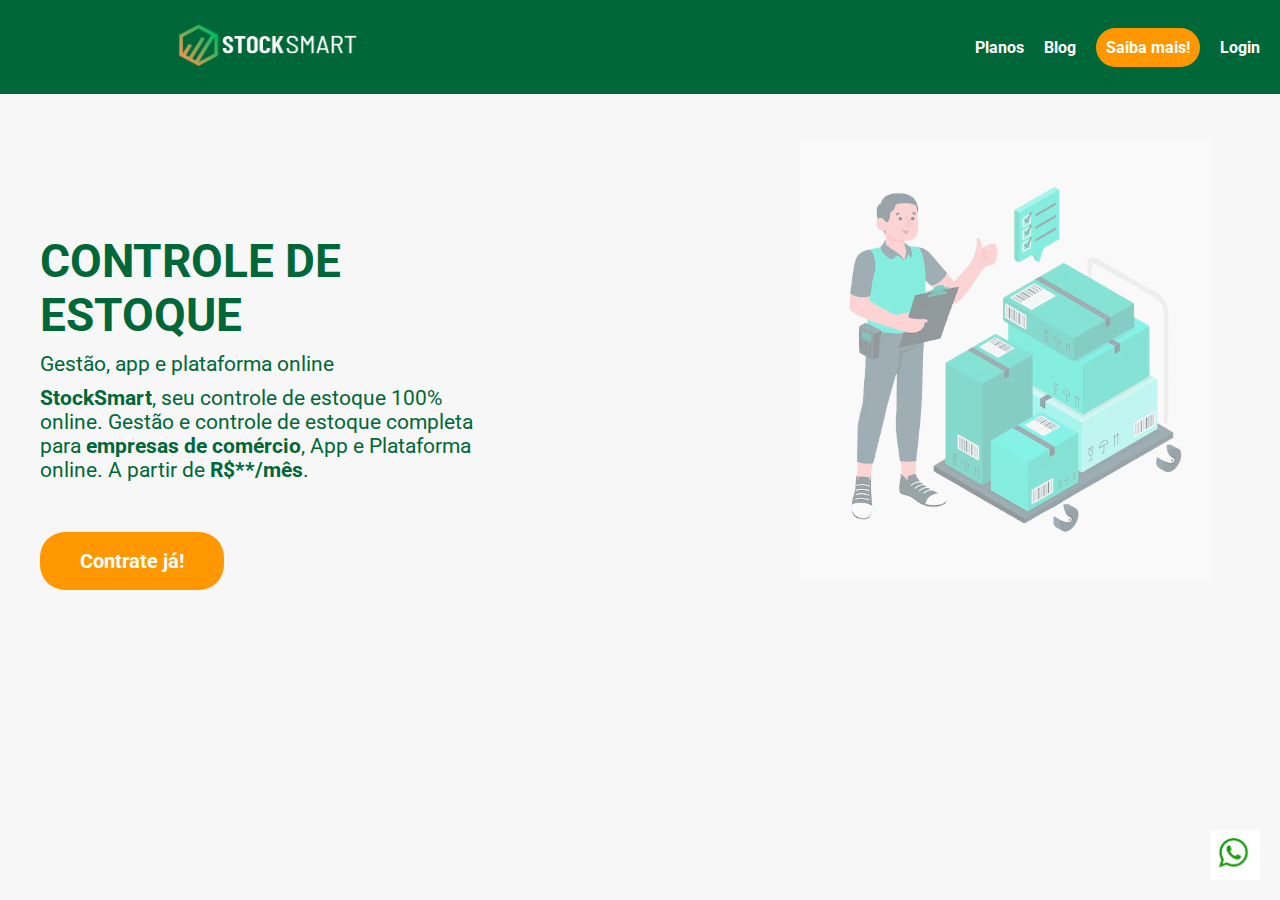
<file: MainPage/index.html>
<!DOCTYPE html>
<html lang="pt-br">
<head>
    <meta charset="UTF-8">
    <meta name="viewport" content="width=device-width, initial-scale=1.0">
    <title>StockSmart - Controle de Estoque</title>
    <link href="https://fonts.googleapis.com/css2?family=Roboto:wght@400;700&display=swap" rel="stylesheet">
    <link rel="stylesheet" href="Styles.css">
</head>
<body>
    <header>
        <div class="logo">
        <img src="../assets/Stock.png" alt="StockSmart Logo">
        </div>
        <nav>
            <a href="../Planos/Planos.html">Planos</a>
            <a href="#">Blog</a>
            <a href="#" class="saiba-mais">Saiba mais!</a>
            <a href="../Login/Login.html">Login</a>
        </nav>
    </header>
    <main>
        <div class="text-content">
            <h1>CONTROLE DE ESTOQUE</h1>
            <p>Gestão, app e plataforma online</p>
            <p><strong style="color: #006838;">
                StockSmart</strong>, seu controle de estoque 100% online. Gestão e controle de estoque completa para 
                <strong style="color: #006838;">empresas de comércio</strong>, App e Plataforma online. A partir de 
                <strong style="color: #006838;">R$**/mês</strong>.</p>
            <a href="../Planos/Planos.html" class="cta-button">Contrate já!</a>
        </div>
        <div class="image-content">
            <img src="../assets/image-stock.png" alt="Imagem de Estoque">
        </div>
    </main>
    <img src="../assets/wpp.png" alt="WhatsApp Icon" class="whatsapp-icon">
</body>
</html>
</file>
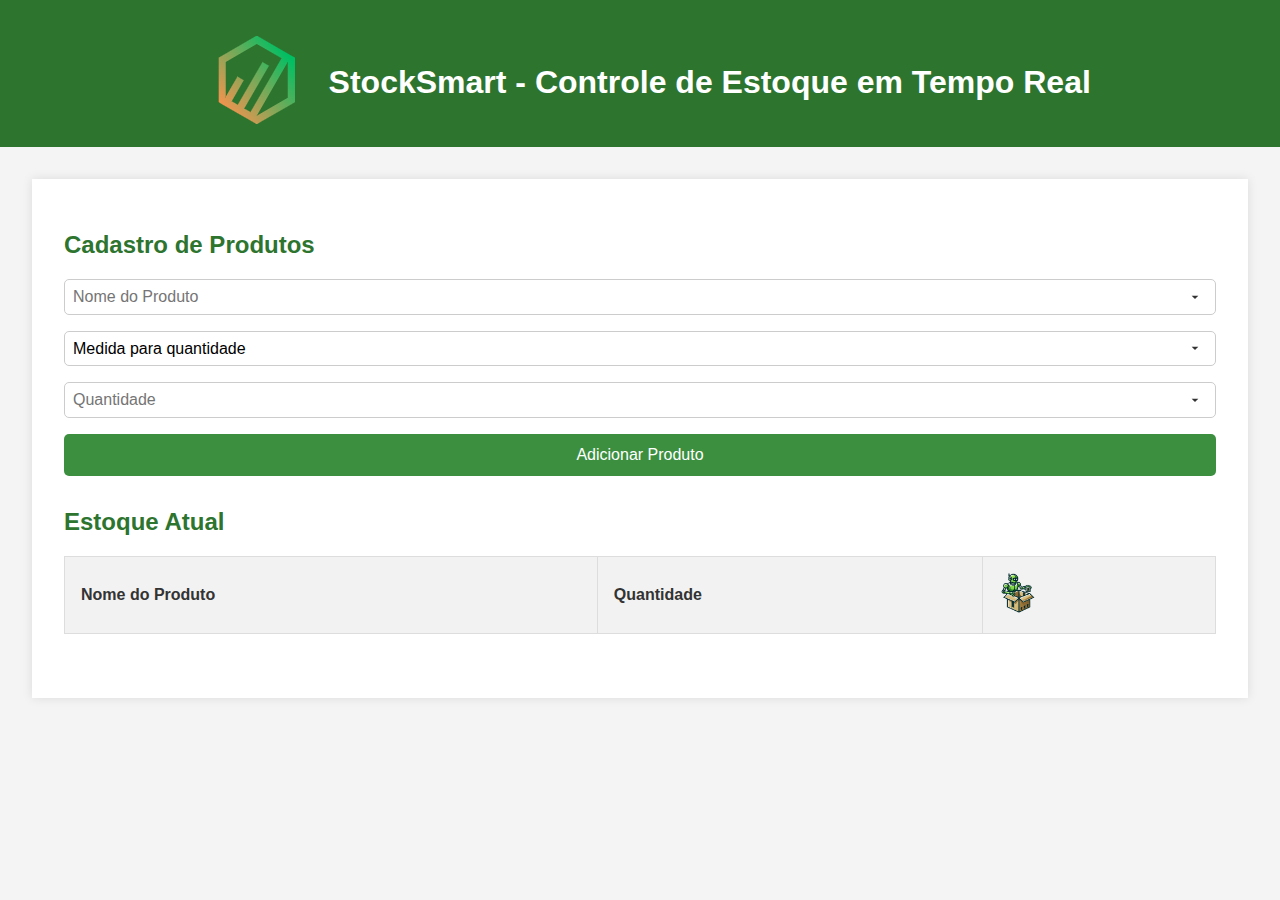
<file: Software/index.html>
<!DOCTYPE html>
<html lang="pt-BR">
<head>
    <meta charset="UTF-8">
    <meta name="viewport" content="width=device-width, initial-scale=1.0">
    <title>StockSmart - Controle de Estoque</title>
    <link rel="stylesheet" href="styles.css">
    <style>
        .loading-icon {
            border: 4px solid #f3f3f3;
            border-top: 4px solid orange;
            border-radius: 50%;
            width: 20px;
            height: 20px;
            animation: spin 1s linear infinite;
            display: inline-block;
        }

        @keyframes spin {
            0% { transform: rotate(0deg); }
            100% { transform: rotate(360deg); }
        }
    </style>
</head>
<body>
    <header>
        <div>
            <img src="image.png" alt="logo">
        </div>

        <h1>StockSmart - Controle de Estoque em Tempo Real</h1>  
    </header>

    <main>
        <section class="product-registration">
            <h2>Cadastro de Produtos</h2>
            <form id="productForm">
                <input type="text" id="productName" placeholder="Nome do Produto" required>
                <select id="productMeasure" required>
                    <option value="" disabled selected>Medida para quantidade</option>
                    <option value="L">Litro (L)</option>
                    <option value="ml">Mililitro (ml)</option>
                    <option value="Kg">Quilograma (Kg)</option>
                    <option value="g">Grama (g)</option>
                    <option value="Unidade">Unidade(s)</option>
                </select>
                <input type="number" id="productQuantity" placeholder="Quantidade" required>
                                <button type="submit">Adicionar Produto</button>
            </form>
        </section>

        <section class="inventory">
            <h2>Estoque Atual</h2>
            <table id="inventoryTable">
                <thead>
                    <tr>
                        <th>Nome do Produto</th>
                        <th>Quantidade</th>
                                                <th id="statusHeader">
                            <img src="robo.png" alt="robo" id="robo">
                        </th>
                    </tr>
                </thead>
                <tbody>
                    <!-- Produtos serão adicionados dinamicamente aqui -->
                </tbody>
            </table>
        </section>
    </main>

    <dialog id="lowStockDialog">
        <p>Atenção: O produto "<span id="dialogProductName"></span>" está com estoque baixo. Realize uma nova encomenda.</p>
        <button id="dialogCloseButton">Fechar</button>
    </dialog>

    <script>
    document.addEventListener('DOMContentLoaded', function () {
        const productForm = document.getElementById('productForm');
        const productNameInput = document.getElementById('productName');
        const productQuantityInput = document.getElementById('productQuantity');
        const productMeasureSelect = document.getElementById('productMeasure');
                const inventoryTableBody = document.querySelector('#inventoryTable tbody');
        const dialog = document.getElementById('lowStockDialog');
        const dialogProductName = document.getElementById('dialogProductName');
        const dialogCloseButton = document.getElementById('dialogCloseButton');

        let productId = 1;
        const lowStockThreshold = 25;

        productForm.addEventListener('submit', function (e) {
            e.preventDefault();
            addProduct(productNameInput.value, productQuantityInput.value, productMeasureSelect.value);
            productForm.reset();
        });

        dialogCloseButton.addEventListener('click', function () {
            dialog.close();
        });

        function addProduct(name, quantity, measure) {
            const row = document.createElement('tr');
            row.dataset.productId = productId;

            row.innerHTML = `
                <td>${name}</td>
                <td>${quantity} ${measure}</td>
                                <td class="actions">
                    <span class="loading-icon"></span>
                </td>
            `;

            inventoryTableBody.appendChild(row);

            setTimeout(() => {
                row.querySelector('.actions').innerHTML = `
                    <span class="confirmation">✔ Produto Adicionado</span>
                `;
                row.querySelector('.actions').style.color = 'green';

                checkLowStock(name, quantity);
                productId++;

                row.querySelector('.delete')?.addEventListener('click', function () {
                    row.remove();
                });

                row.querySelector('.edit')?.addEventListener('click', function () {
                    editProduct(row);
                });
            }, 3000);
        }

        function checkLowStock(name, quantity) {
            if (quantity <= lowStockThreshold) {
                dialogProductName.textContent = name;
                dialog.showModal();
                placeOrder(name);
            }
        }

        function placeOrder(productName) {
            console.log(`IA: Iniciando nova encomenda para o produto: ${productName}`);
            // Lógica para encomendar automaticamente (simulação por enquanto)
        }

        function editProduct(row) {
            const name = row.children[0].textContent;
            const quantityMeasure = row.children[1].textContent;
            const [quantity, measure] = quantityMeasure.split(' ');
            
            productNameInput.value = name;
            productQuantityInput.value = quantity;
            productMeasureSelect.value = measure;
            
            row.remove();
        }
    });
    </script>
</body>
</html>
</file>
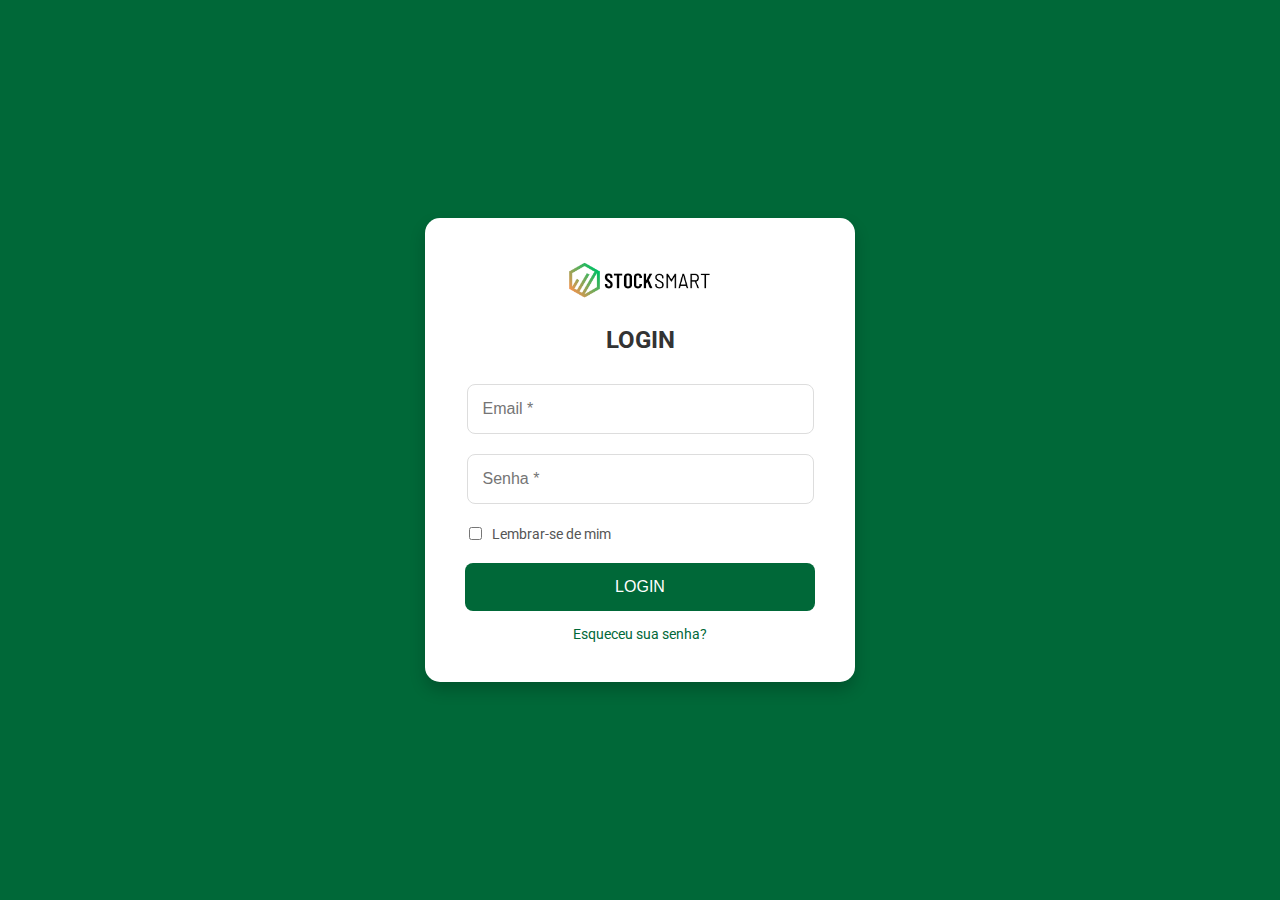
<file: Login/Login.html>
<!DOCTYPE html>
<html lang="pt-br">
<head>
    <meta charset="UTF-8">
    <meta name="viewport" content="width=device-width, initial-scale=1.0">
    <title>StockSmart Login</title>
    <link href="https://fonts.googleapis.com/css2?family=Roboto:wght@400;700&display=swap" rel="stylesheet">
    <link rel="stylesheet" href="loginStyle.css">
</head>
<body>
    <div class="login-container">
        <div class="login-logo">
            <img src="../assets/logo-branco.png" alt="Fortmobile Logo">
        </div>
        <h2 class="login-title">LOGIN</h2>
        <input type="text" class="input-field" placeholder="Email *" required>
        <input type="password" class="input-field" placeholder="Senha *" required>
        <div class="remember-me">
            <input type="checkbox" id="remember">
            <label for="remember">Lembrar-se de mim</label>
        </div>
        <button class="btn-login" disabled><a href="../Software/index.html"> <a style="text-decoration: none;" href="../Software/index.html" class="login-link"> LOGIN </a> </button>
        <div class="login-options">
            <a href="#">Esqueceu sua senha?</a>
        </div>
    </div>
</body>
</html>
</file>
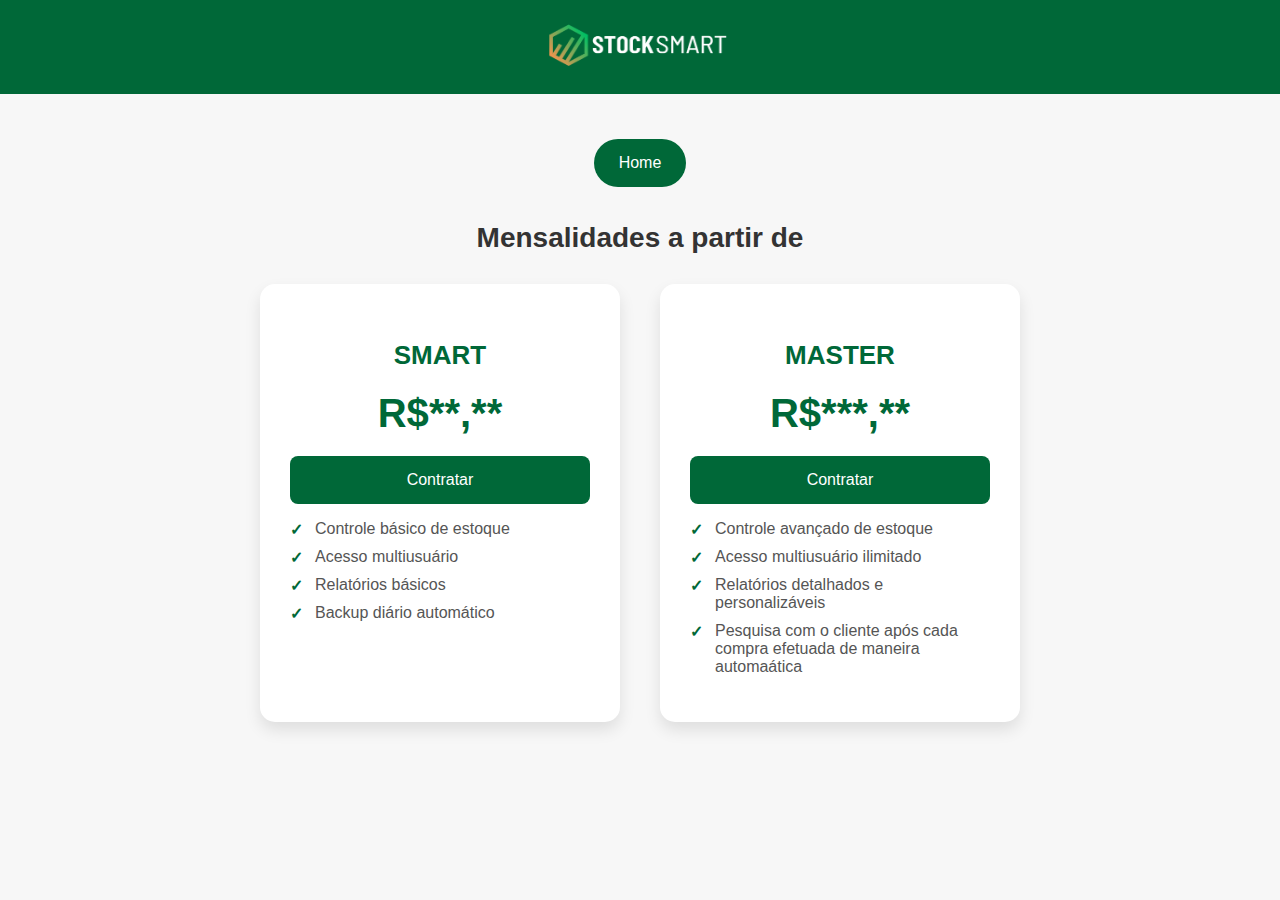
<file: Planos/Planos.html>
<!DOCTYPE html>
<html lang="pt-br">
<head>
    <meta charset="UTF-8">
    <meta name="viewport" content="width=device-width, initial-scale=1.0">
    <title>Planos de Mensalidade</title>
    <link rel="stylesheet" href="planoStyle.css">
</head>
<body>
    <header>
        <div class="logo">
        <img src="../assets/Stock.png" alt="StockSmart Logo">
        </div>
    </header>
    <div class="pricing-container">
        <div class="header-tabs">
            <a href="../MainPage/index.html"><button class="tab-button">Home</button></a>
        </div>
        <h2 class="pricing-title">Mensalidades a partir de</h2>
        <div class="pricing-plans">
            <div class="plan smart">
                <h3>SMART</h3>
                <p class="price"><span>R$</span>**,**</p>
                <!-- <p class="description">Pelos primeiros 3 meses, <br> depois R$ 129,00</p> -->
                <button class="btn">Contratar</button>
                <ul class="features">
                    <li>Controle básico de estoque</li>
                    <li>Acesso multiusuário</li>
                    <li>Relatórios básicos</li>
                    <li>Backup diário automático</li>
                </ul>
            </div>
        
            <div class="plan master">
                <h3>MASTER</h3>
                <p class="price"><span>R$</span>***,**</p>
                <!-- <p class="description">Pelos primeiros 3 meses, <br> depois R$ 239,00</p> -->
                <button class="btn">Contratar</button>
                <ul class="features">
                    <li>Controle avançado de estoque</li>
                    <li>Acesso multiusuário ilimitado</li>
                    <li>Relatórios detalhados e personalizáveis</li>
                    <li>Pesquisa com o cliente após cada compra efetuada de maneira automaática</li>
                </ul>
            </div>
        </div>
    </div>
</body>
</html>
</file>
<file: MainPage/Styles.css>
* {
    box-sizing: border-box;
    margin: 0;
    padding: 0;
}

body {
    font-family: 'Roboto', sans-serif;
    margin: 0;
    padding: 0;
    background-color: #f7f7f7;
}
header {
    background-color: #006838;
    color: #ffffff;
    display: flex;
    justify-content: space-between;
    align-items: center;
    padding: 20px;
}
header img {
    height: 50px;
    width: 200px;
    margin-left: 150px;
}
header nav {
    display: flex;
    gap: 20px;
    align-items: center;
}
header a {
    color: #fff;
    text-decoration: none;
    font-weight: bold;
    transition: 0.3s ease-in;

}

header a:hover {
    transform: scale(1.05);
}

header a.saiba-mais {
    background-color: #ff9800;
    padding: 10px;
    border-radius: 20px;
}
main {
    display: flex;
    align-items: center;
    justify-content: center;
    padding: 40px;
}
.text-content {
    margin-top: 100px;
    flex: 1;
    text-align: left;
    padding-right: 20px;
}
.image-content {
    flex: 1;
    margin-left: 300px;
}
main h1 {
    color: #006838;
    font-size: 46px;
}
main p {
    margin-top: 10px;
    color: #006838;
    font-size: 21px;
    max-width: 600px;
}
.cta-button {
    display: inline-block;
    margin-top: 50px;
    padding: 17px 40px;
    background-color: #ff9800;
    color: #fff;
    border: none;
    border-radius: 25px;
    font-size: 20px;
    font-weight: bold;
    cursor: pointer;
    text-decoration: none;
    transition: 0.3s ease-in;

}
.cta-button:hover {
    background-color: #ff9800;
    transform: scale(1.05);
}
.whatsapp-icon {
    position: fixed;
    bottom: 20px;
    right: 20px;
    width: 50px;
    cursor: pointer;
}
</file>
<file: Software/styles.css>
body {
    font-family: Arial, sans-serif;
    background-color: #f4f4f4;
    margin: 0;
    padding: 0;
    color: #333;
}

header {
    background-color: #2d742f;
    color: white;
    text-align: center;
    padding: 1em 0;
    height: 115px;
}

div {
    height: 75px;
    width: 75px;
    display: inline;
}

h1 {
    display: inline;
    vertical-align: 50px;
}

main {
    width: 90%;
    max-width: 1200px;
    margin: 2em auto;
    background: white;
    padding: 2em;
    box-shadow: 0 0 10px rgba(0, 0, 0, 0.1);
}

section {
    margin-bottom: 2em;
}

h2 {
    color: #2d742f;
}

form {
    display: flex;
    flex-direction: column;
}

form input, form select {
    appearance: none;
    -webkit-appearance: none;
    -moz-appearance: none;
    background: #fff url('data:image/svg+xml;utf8,<svg xmlns="http://www.w3.org/2000/svg" viewBox="0 0 24 24" fill="%23333"><path d="M7 10l5 5 5-5z"/></svg>') no-repeat right 0.75em center;
    background-size: 1em;
    padding-right: 2em;
    margin-bottom: 1em;
    padding: 0.5em;
    font-size: 1em;
    border: 1px solid #ccc;
    border-radius: 5px;
}

form button {
    padding: 0.75em;
    font-size: 1em;
    color: white;
    background-color: #3c8f3f;
    border: none;
    border-radius: 5px;
    cursor: pointer;
    transition-duration: .3s;
}

form button:hover {
    background-color: #2d742f;
    transition-duration: .3s;
}

table {
    width: 100%;
    border-collapse: collapse;
    margin-top: 1em;
}

table, th, td {
    border: 1px solid #ddd;
}

th, td {
    padding: 1em;
    text-align: left;
}

th {
    background-color: #f2f2f2;
}

.actions {
    display: flex;
    gap: 0.5em;
}

button.delete {
    background-color: #f44336;
    color: white;
    border: none;
    padding: 0.5em;
    border-radius: 5px;
    cursor: pointer;
}

button.delete:hover {
    background-color: #e53935;
}

button.edit {
    background-color: #ff9800;
    color: white;
    border: none;
    padding: 0.5em;
    border-radius: 5px;
    cursor: pointer;
}

button.edit:hover {
    background-color: #fb8c00;
}

#robo {
    height: 40px;
    width: 40px;
}

dialog#lowStockDialog {
    border: none;
    padding: 20px;
    border-radius: 8px;
    box-shadow: 0 0 15px rgba(0, 0, 0, 0.2);
    background-color: #ffffff;
    color: #333;
}

dialog#lowStockDialog p {
    font-size: 1.2em;
    margin-bottom: 20px;
}

dialog#lowStockDialog button {
    padding: 10px 20px;
    font-size: 1em;
    color: white;
    background-color: #4CAF50;
    border: none;
    border-radius: 5px;
    cursor: pointer;
}

dialog#lowStockDialog button:hover {
    background-color: #45a049;
}

.quantity-with-measure::after {
    content: attr(data-measure);
    margin-left: 0.5em;
    font-weight: bold;
    color: #2d742f;
}
</file>
<file: Login/loginStyle.css>
body {
    margin: 0;
    font-family: 'Roboto', sans-serif;
    background-color: #006838;
    display: flex;
    align-items: center;
    justify-content: center;
    height: 100vh;
    box-sizing: border-box;
}

.login-container {
    background-color: #ffffff;
    padding: 40px;
    border-radius: 15px;
    box-shadow: 0 8px 16px rgba(0, 0, 0, 0.2);
    width: 350px;
    text-align: center;
}

.login-logo {
    margin-bottom: 20px;
}

.login-logo img {
    width: 150px;
}

.login-title {
    font-size: 24px;
    color: #333;
    margin-bottom: 30px;
}

.input-field {
    width: 90%;
    padding: 15px;
    margin-bottom: 20px;
    border: 1px solid #ddd;
    border-radius: 8px;
    font-size: 16px;
}

.input-field:focus {
    border-color: #006838;
    outline: none;
}

.btn-login {
    background-color: #006838;
    color: white;
    border: none;
    padding: 15px;
    cursor: pointer;
    border-radius: 8px;
    width: 100%;
    font-size: 16px;
    transition: background-color 0.3s ease-in, transform 0.3s ease-in;
}

.btn-login:hover {
    background-color: #006838;
    transform: scale(1.05);
}

.login-options {
    margin-top: 15px;
    font-size: 14px;
    color: #555;
}

.login-options a {
    color: #006838;
    text-decoration: none;
}

.login-options a:hover {
    text-decoration: underline;
}

.error-message {
    color: #d32f2f;
    font-size: 14px;
    margin-bottom: 20px;
}

.remember-me {
    display: flex;
    align-items: center;
    margin-bottom: 20px;
}

.remember-me input {
    margin-right: 10px;
}

.remember-me label {
    font-size: 14px;
    color: #555;
}

.login-link {
    color: #fff;
}
</file>
<file: Planos/planoStyle.css>
body {
    margin: 0;
    font-family: 'Roboto', sans-serif;
    background-color: #f7f7f7;
}

header {
    background-color: #006838;
    color: #ffffff;
    display: flex;
    justify-content: center;
    align-items: center;
    padding: 20px;
}
header img {
    height: 50px;
    width: 200px;
}


.pricing-container {
    text-align: center;
    padding: 40px 20px;
    max-width: 1200px;
    margin: auto;
}

.header-tabs {
    margin-bottom: 30px;

}

.tab-button {
    color: #ffffff;
    background-color: #006838;
    border: none;
    padding: 15px 25px;
    cursor: pointer;
    border-radius: 25px;
    margin: 5px;
    font-size: 16px;
    transition: background-color 0.3s ease-in, transform 0.3s ease-in;
}

.tab-button:hover {
    background-color: #013a1f;
    transform: scale(1.05);
}

.tab-button.active:hover {
    background-color: #006838;
    color: white;
    transform: scale(1.05);
}

.pricing-title {
    font-size: 28px;
    color: #333;
    margin-bottom: 30px;
}

.pricing-plans {
    display: flex;
    justify-content: center;
    gap: 40px;
    flex-wrap: wrap;
}

.plan {
    background-color: #ffffff;
    border-radius: 15px;
    padding: 30px;
    width: 300px;
    box-shadow: 0 8px 16px rgba(0, 0, 0, 0.1);
    transition: transform 0.3s, box-shadow 0.3s;
}

.plan:hover {
    transform: translateY(-10px);
    box-shadow: 0 12px 24px rgba(0, 0, 0, 0.2);
}

.plan h3 {
    font-size: 26px;
    color: #006838;
    margin-bottom: 20px;
}

.price {
    font-size: 40px;
    color: #006838;
    margin: 20px 0;
    font-weight: bold;
}

.price span {
    font-size: 40px;
}

.description {
    font-size: 16px;
    margin-bottom: 25px;
    color: #666;
}

.btn {
    background-color: #006838;
    color: white;
    border: none;
    padding: 15px;
    cursor: pointer;
    border-radius: 8px;
    width: 100%;
    font-size: 16px;
    transition: 0.3s ease-in;
}

.btn:hover {
    transform: scale(1.05);
}

.features {
    list-style: none;
    padding: 0;
    font-size: 16px;
    text-align: left;
    color: #555;
}

.features li {
    margin: 10px 0;
    position: relative;
    padding-left: 25px;
}

.features li::before {
    content: '\2713';
    position: absolute;
    left: 0;
    color: #006838;
    font-weight: bold;
}
</file>
